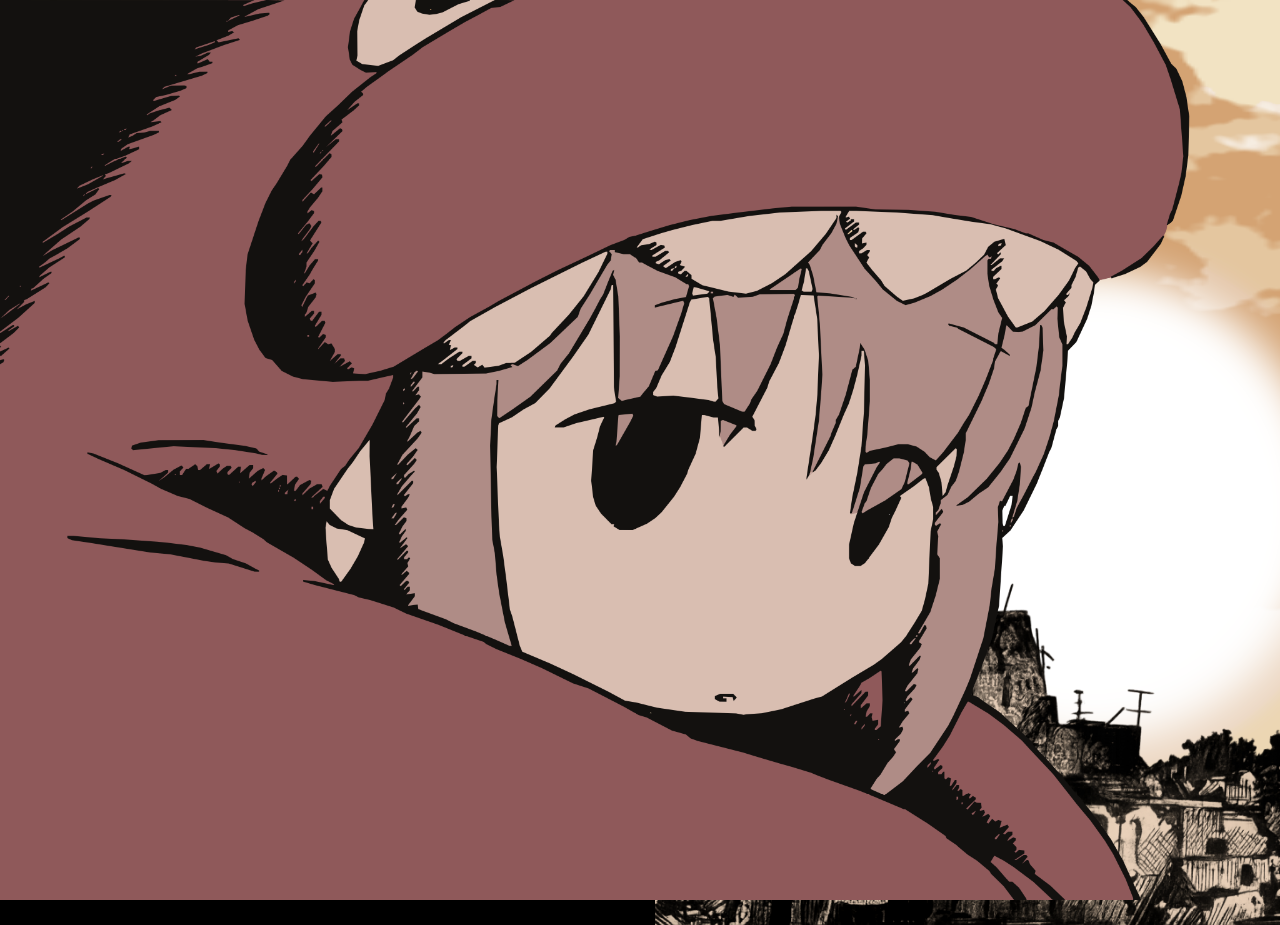
<file: index.html>
<!DOCTYPE html>
<html lang="es">
<head>
    <meta charset="UTF-8">
    <meta name="viewport" content="width=device-width, initial-scale=1.0">
    <title>Atmosphere Engine - Modular v4.0</title>

    <link rel="stylesheet" href="css/main.css">
    <link rel="stylesheet" href="css/layer0.css">
    <link rel="stylesheet" href="css/layer1.css">
    <link rel="stylesheet" href="css/layer2.css">
    <link rel="stylesheet" href="css/layer3.css">
    <link rel="stylesheet" href="css/debug.css">
</head>
<body>

<div id="sky-layer" class="full-screen"></div>

<div id="sun" class="celestial-body"></div>
<div id="moon" class="celestial-body"></div>

<div id="stars-viewport">
    <canvas id="stars-canvas"></canvas>
</div>

<div id="cloud-stage">
    <div id="cloud-plane"></div>
</div>

<div class="clouds-container">
    <div id="cloud-giant" class="cloud-layer"></div>
    <div id="cloud-far" class="cloud-layer"></div>
    <div id="cloud-back" class="cloud-layer"></div>
</div>

<div id="city-anchor">
    <img id="city-sprite" src="assets/ciudad_destruida.png" alt="Cityscape">
</div>

<div id="character-anchor">
    <img id="character-sprite" src="assets/bocchi.png" alt="Bocchi">
</div>

<div id="debug-panel">
    <div class="debug-header">
        ATMOSPHERE CORE
        <div id="color-preview"></div>
    </div>

    <div class="debug-info">
        <div class="info-row">
            <span class="label">MODO:</span>
            <span id="mode-indicator" class="value">REAL</span>
        </div>
        <div class="info-row">
            <span class="label">RELOJ:</span>
            <span id="debug-time" class="value mono">00:00:00</span>
        </div>
    </div>

    <div class="debug-controls">
        <button id="btn-mode-toggle" class="control-btn">ACTIVAR SIMULACIÓN</button>

        <div id="sim-controls" class="disabled">
            <div class="control-row">
                <button id="btn-play-pause" class="icon-btn">⏸</button>
                <span>ESTADO: <span id="sim-status-text">RUN</span></span>
            </div>
            <div class="control-row">
                <label for="sim-time-input">Saltar a:</label>
                <input type="time" id="sim-time-input">
            </div>
            <div class="slider-container">
                <label for="speed-slider">Velocidad: <span id="speed-label">x1</span></label>
                <input type="range" id="speed-slider" min="1" max="100" value="1">
            </div>
        </div>
    </div>
</div>

<script src="js/core.js"></script>
<script src="js/layer0.js"></script>
<script src="js/layer1.js"></script>
<script src="js/layer2.js"></script>
<script src="js/layer3.js"></script>
<script src="js/main.js"></script>

</body>
</html>
</file>
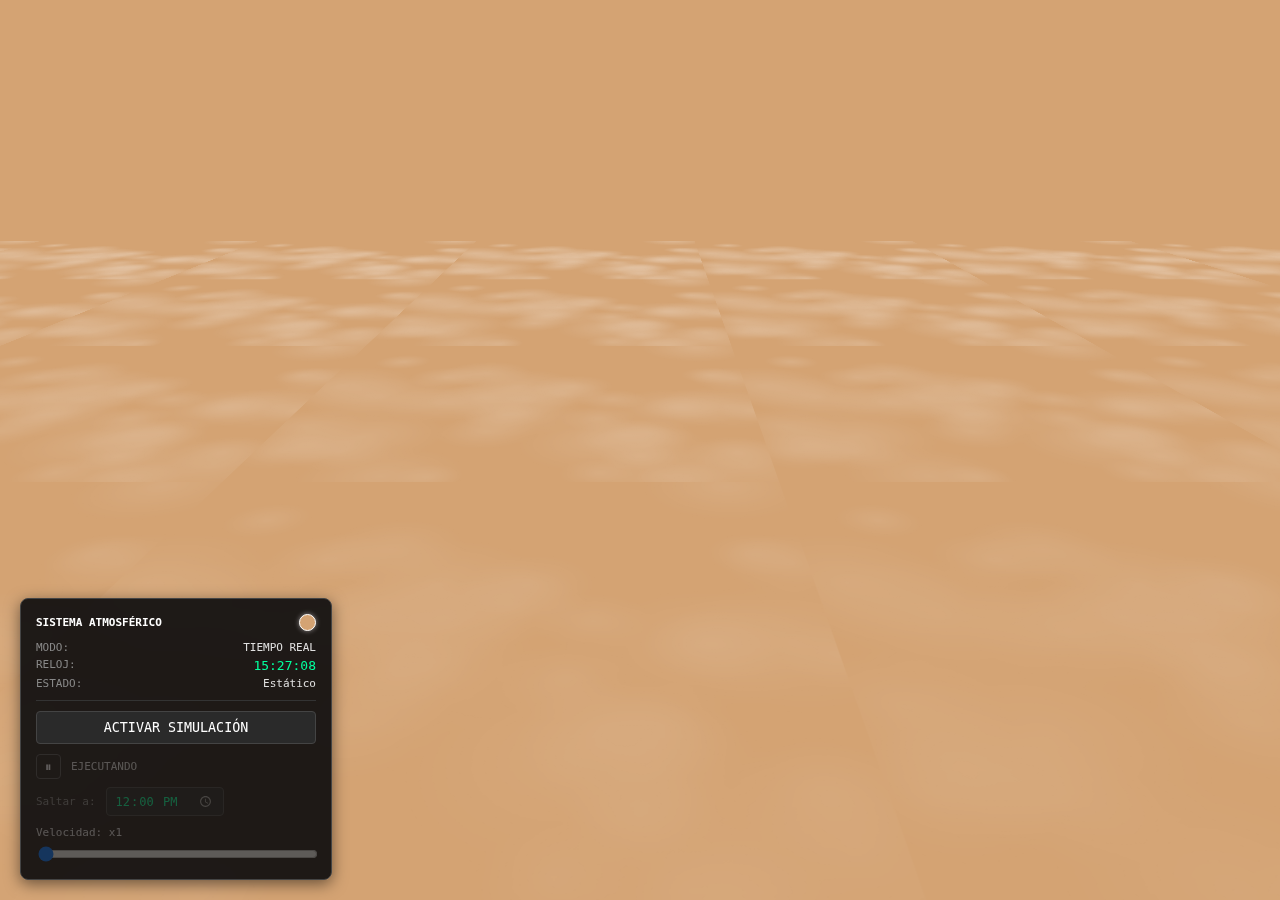
<file: .legacy/index.html>
<!DOCTYPE html>
<html lang="es">
<head>
    <meta charset="UTF-8">
    <meta name="viewport" content="width=device-width, initial-scale=1.0">
    <title>Atmosphere Engine - Optimized</title>
    <link rel="stylesheet" href="style.css">
</head>
<body>
<div id="sky-layer" class="full-screen"></div>

<div id="stars-viewport">
    <div id="stars-content"></div>
</div>

<div id="cloud-stage">
    <div id="cloud-plane"></div>
</div>

<div id="debug-panel">
    <div class="debug-header">
        <span>SISTEMA ATMOSFÉRICO</span>
        <div id="color-preview"></div>
    </div>

    <div class="debug-info">
        <div class="info-row">
            <span class="label">MODO:</span>
            <span id="mode-indicator" class="value">TIEMPO REAL</span>
        </div>
        <div class="info-row">
            <span class="label">RELOJ:</span>
            <span id="debug-time" class="value mono">00:00:00</span>
        </div>
        <div class="info-row">
            <span class="label">ESTADO:</span>
            <span id="debug-status" class="value">Iniciando...</span>
        </div>
    </div>

    <hr class="separator">

    <div class="debug-controls">
        <button id="btn-mode-toggle" class="control-btn">
            ACTIVAR SIMULACIÓN
        </button>

        <div id="sim-controls" class="disabled">
            <div class="control-row">
                <button id="btn-play-pause" class="icon-btn">⏸</button>
                <span id="sim-status-text">EJECUTANDO</span>
            </div>

            <div class="control-row" style="margin-top: 5px;">
                <label for="sim-time-input" class="label">Saltar a:</label>
                <input type="time" id="sim-time-input" value="12:00">
            </div>

            <div class="slider-container" style="margin-top: 10px;">
                <label for="speed-slider">Velocidad: <span id="speed-label">x1</span></label>
                <input type="range" id="speed-slider" min="1" max="100" step="1" value="1">
            </div>

            </div>
        </div>
    </div>
</div>

<script src="logic.js"></script>
</body>
</html>
</file>
<file: css/main.css>
body, html {
    margin: 0;
    padding: 0;
    width: 100%;
    height: 100%;
    overflow: hidden;
    background-color: #000;

    font-family: 'JetBrains Mono', monospace;
    -webkit-font-smoothing: antialiased;
}

.full-screen {
    position: absolute;
    top: 0;
    left: 0;
    width: 100vw;
    height: 100vh;
}
</file>
<file: css/layer0.css>
.celestial-body {
    position: absolute;
    top: 0;
    left: 0;
    border-radius: 50%;

    will-change: transform, opacity;
    pointer-events: none;
    z-index: 1;
    opacity: 0;
}

/* El Sol como una bruma de luz gigante */
#sun {
    width: 200px; /* Tamaño masivo */
    height: 200px;
    background: #ffffff;
    /* Un desenfoque extremo para borrar cualquier borde geométrico */
    filter: blur(9px);
}

#moon {
    width: 300px;
    height: 300px;
    /* background-color: transparent; */

    /* Configuración para que tus dibujos se ajusten perfecto al círculo */
    background-size: contain;
    background-repeat: no-repeat;
    background-position: center;

    background-image: url('../assets/luna.png');

    /* Cambiamos el blur destructivo por un resplandor exterior suave */
    filter: drop-shadow(0 0 25px rgba(220, 229, 240, 0.4));
}
</file>
<file: css/layer1.css>
#stars-viewport {
    z-index: 0;
    position: absolute;
    top: 0;
    right: 0;
    width: 75vw;
    height: 60vh;
    pointer-events: none;
}

#stars-canvas {
    display: block;
    width: 100%;
    height: 100%;
    opacity: 0;
    transition: opacity 2s ease-in-out;
}
</file>
<file: css/layer2.css>
.clouds-container {
    position: absolute;
    top: 0;
    right: 0;
    width: 62.5vw;
    height: 100vh;
    pointer-events: none;
    overflow: hidden;
}

.cloud-layer {
    position: absolute;
    top: 0;
    left: 0;
    width: 150%;
    height: 100%;

    background-repeat: repeat-x;
    background-size: 300% 150%;

    mix-blend-mode: overlay;
    opacity: 0;
    transition: opacity 2s ease-in-out;

    will-change: background-position;
    backface-visibility: hidden;
}

#cloud-far {
    z-index: 2;
    height: 50vh;
    animation: clouds-parallax 5500s linear infinite reverse;
}

#cloud-back {
    z-index: 3;
    height: 50vh;
    animation: clouds-parallax 5000s linear infinite reverse;
}

#cloud-giant {
    z-index: 1; /* Al fondo, detrás de las demás nubes */
    top: auto;
    bottom: 0; /* Anclada al piso */
    height: 50vh; /* Ocupa la mitad inferior */

    /* Deriva masiva y lejana (40 minutos por ciclo) */
    animation: clouds-parallax 10000s linear infinite reverse;
}

@keyframes clouds-parallax {
    from { background-position: -281.25vw 0; }
    to { background-position: 0 0; }
}
</file>
<file: css/layer3.css>
#character-anchor {
    position: fixed !important;
    top: 0 !important;
    left: 0 !important;
    z-index: 4 !important;
    height: 100vh !important;
    width: auto !important;
    pointer-events: none !important;

    isolation: isolate !important;
    background: none !important;
}

#character-sprite {
    height: 100% !important;
    width: auto !important;
    display: block !important;
    mix-blend-mode: normal !important;
    image-rendering: -webkit-optimize-contrast !important;

    will-change: filter;
    transition: filter 2s ease-in-out;
}

/* EL ENTORNO URBANO */
#city-anchor {
    position: absolute !important;
    bottom: -25px !important;   /* Eje Y: 1080 */
    right: -50px !important;    /* Eje X: 1920 */
    z-index: 3 !important;  /* Detrás del personaje, frente al cielo */
    pointer-events: none !important;
}

#city-sprite {
    display: block !important;
    /* Evita que se deforme, asumiendo que es un PNG a escala */
    width: 75vh !important;
    height: auto !important;

    /* Preparamos la GPU para aplicar la misma luz que Bocchi */
    will-change: filter;
    transition: filter 4s ease-in-out !important;
}
</file>
<file: css/debug.css>
#debug-panel {
    position: fixed;
    bottom: 20px;
    left: 20px;
    width: 280px;
    z-index: 9999;

    padding: 15px;
    background: rgba(10, 10, 12, 0.95);
    color: #e0e0e0;

    border: 1px solid #444;
    border-radius: 8px;
    font-size: 11px;

    backdrop-filter: blur(5px);
    box-shadow: 0 4px 15px rgba(0,0,0,0.5);
}

.debug-header {
    display: flex;
    justify-content: space-between;
    align-items: center;
    margin-bottom: 10px;
    font-weight: bold;
    color: #fff;
    border-bottom: 1px solid #333;
    padding-bottom: 5px;
}

#color-preview {
    width: 12px;
    height: 12px;
    border-radius: 50%;
    border: 1px solid #fff;
    box-shadow: 0 0 5px rgba(255,255,255,0.5);
}

.info-row { display: flex; justify-content: space-between; margin-bottom: 4px; }
.label { color: #888; }
.value.mono { color: #00ff9d; font-size: 13px; font-weight: bold; }

.control-btn {
    width: 100%;
    padding: 8px;
    margin-top: 10px;
    background: #2a2a2a;
    border: 1px solid #444;
    color: #fff;
    cursor: pointer;
    border-radius: 4px;
    transition: all 0.2s;
    font-family: inherit;
}
.control-btn:hover { background: #3a3a3a; }
.control-btn.active { background: #0055aa; border-color: #0088ff; }

#sim-controls { margin-top: 15px; transition: opacity 0.3s; }
#sim-controls.disabled { opacity: 0.3; pointer-events: none; filter: grayscale(100%); }

.control-row { display: flex; align-items: center; justify-content: space-between; margin-bottom: 10px; }

.icon-btn {
    background: none;
    border: 1px solid #555;
    color: #fff;
    width: 30px; height: 30px;
    border-radius: 4px;
    cursor: pointer;
    display: flex; align-items: center; justify-content: center;
}
.icon-btn:hover { border-color: #fff; background: #333; }

.slider-container { display: flex; flex-direction: column; gap: 5px; margin-top: 10px; border-top: 1px solid #333; padding-top: 10px;}
input[type=range] { width: 100%; cursor: pointer; }

input[type="time"] {
    background: #222;
    color: #00ff9d;
    border: 1px solid #444;
    border-radius: 4px;
    padding: 4px 8px;
    font-family: inherit;
    font-size: 12px;
    outline: none;
    cursor: pointer;
}
input[type="time"]:focus { border-color: #00ff9d; box-shadow: 0 0 5px rgba(0, 255, 157, 0.2); }
input[type="time"]::-webkit-calendar-picker-indicator { filter: invert(1); cursor: pointer; opacity: 0.6; }
</file>
<file: .legacy/style.css>
/* --- RESET GLOBAL --- */
body, html {
    margin: 0; padding: 0;
    width: 100%; height: 100%;
    overflow: hidden;
    background-color: #000;
    font-family: 'JetBrains Mono', monospace;
}

.full-screen {
    position: absolute;
    top: 0; left: 0;
    width: 100vw; height: 100vh;
}

/* --- CAPA 0: CIELO --- */
#sky-layer {
    z-index: 0;
    transition: background-color 0.5s linear;
}

/* --- CAPA 1: ESTRELLAS (Derecha, 75%) --- */
#stars-viewport {
    z-index: 1;
    position: absolute;
    top: 0; right: 0;
    width: 75vw; height: 60vh;
    overflow: hidden;
    pointer-events: none;
    opacity: 0; /* Controlado por JS */
    transition: opacity 2s ease-in-out;
}

#stars-content {
    display: flex;
    width: fit-content;
    /* Velocidad muy lenta para las estrellas */
    animation: star-drift 800s linear infinite;
}

#stars-content span {
    display: inline-block;
    white-space: pre;
    font-size: 13px;
    line-height: 1.1;
    color: rgba(255, 255, 255, 0.6);
    margin: 0; padding: 0;
}

@keyframes star-drift {
    from { transform: translateX(0); }
    to { transform: translateX(-50%); }
}

/* --- CAPA 2: NUBES 3D (OPTIMIZADAS) --- */
#cloud-stage {
    position: absolute;
    top: 0; left: 0;
    width: 100vw; height: 100vh;
    overflow: hidden;
    z-index: 2;
    pointer-events: none;

    /* LA MAGIA 3D: Define la profundidad de campo */
    perspective: 1000px;
}

#cloud-plane {
    position: absolute;
    /* Hacemos el plano gigante para cubrir el horizonte al rotar */
    width: 300vw;
    height: 300vh;
    left: -100vw; /* Centramos horizontalmente */
    top: -100vh;  /* Subimos el plano para que sea un "techo" */

    /* INCLINACIÓN */
    transform-style: preserve-3d;
    transform: rotateX(70deg) translateY(-100px); /* Inclinado hacia el fondo */

    /* La textura se genera en JS */
    background-repeat: repeat;

    /* MODO DE FUSIÓN: Para que tomen el color del cielo */
    mix-blend-mode: overlay;
    opacity: 0;
    transition: opacity 3s ease-in-out;

    /* DESVANECIMIENTO EN EL HORIZONTE (Máscara) */
    mask-image: linear-gradient(to bottom, black 0%, transparent 90%);
    -webkit-mask-image: linear-gradient(to bottom, black 0%, transparent 90%);

    /* MOVIMIENTO: Movemos la textura, no el div (Barato para CPU) */
    animation: cloud-fly 120s linear infinite;
}

@keyframes cloud-fly {
    from { background-position: 0 0; }
    to { background-position: 0 1000px; } /* Mueve las nubes hacia "nosotros" */
}

/* --- DEBUG UI v2.0 --- */
#debug-panel {
    position: fixed;
    bottom: 20px; left: 20px;
    width: 280px;
    z-index: 1000;
    padding: 15px;
    background: rgba(10, 10, 12, 0.9); /* Fondo más oscuro y sólido */
    color: #e0e0e0;
    border: 1px solid #444;
    border-radius: 8px;
    font-family: 'JetBrains Mono', monospace;
    font-size: 11px;
    box-shadow: 0 4px 15px rgba(0,0,0,0.5);
    backdrop-filter: blur(5px);
}

.debug-header {
    display: flex; justify-content: space-between; align-items: center;
    margin-bottom: 10px; font-weight: bold; color: #fff;
}

#color-preview {
    width: 15px; height: 15px; border-radius: 50%;
    border: 1px solid #fff; box-shadow: 0 0 5px rgba(255,255,255,0.5);
}

.info-row {
    display: flex; justify-content: space-between; margin-bottom: 4px;
}
.label { color: #888; }
.value.mono { color: #00ff9d; font-size: 13px; }

.separator { border: 0; border-top: 1px solid #333; margin: 10px 0; }

.control-btn {
    width: 100%; padding: 8px;
    background: #2a2a2a; border: 1px solid #444; color: #fff;
    cursor: pointer; border-radius: 4px; font-family: inherit;
    transition: all 0.2s;
}
.control-btn:hover { background: #3a3a3a; }
.control-btn.active { background: #0055aa; border-color: #0088ff; }

/* Contenedor de Simulación */
#sim-controls {
    margin-top: 10px; opacity: 1; transition: opacity 0.3s;
}
/* Estado Deshabilitado */
#sim-controls.disabled {
    opacity: 0.3; pointer-events: none; /* No se puede clicar */
}

.control-row {
    display: flex; align-items: center; gap: 10px; margin-bottom: 8px;
}

.icon-btn {
    background: none; border: 1px solid #555; color: #fff;
    width: 25px; height: 25px; border-radius: 4px; cursor: pointer;
    display: flex; align-items: center; justify-content: center;
}
.icon-btn:hover { background: #333; }

.slider-container { display: flex; flex-direction: column; gap: 5px; }
input[type=range] { width: 100%; cursor: pointer; }

/* Añade esto al final de tu sección DEBUG UI */

input[type="time"] {
    background: #222;
    color: #00ff9d; /* Verde Matrix para el texto */
    border: 1px solid #444;
    border-radius: 4px;
    padding: 4px 8px;
    font-family: 'JetBrains Mono', monospace;
    font-size: 12px;
    outline: none;
    cursor: pointer;
    width: 100px; /* Ancho fijo para alineación */
}

input[type="time"]:focus {
    border-color: #00ff9d;
    box-shadow: 0 0 5px rgba(0, 255, 157, 0.2);
}

/* Icono del reloj interno (Webkit/Chrome) */
input[type="time"]::-webkit-calendar-picker-indicator {
    filter: invert(1); /* Invierte el color del icono a blanco */
    cursor: pointer;
    opacity: 0.6;
}
input[type="time"]::-webkit-calendar-picker-indicator:hover {
    opacity: 1;
}
</file>
